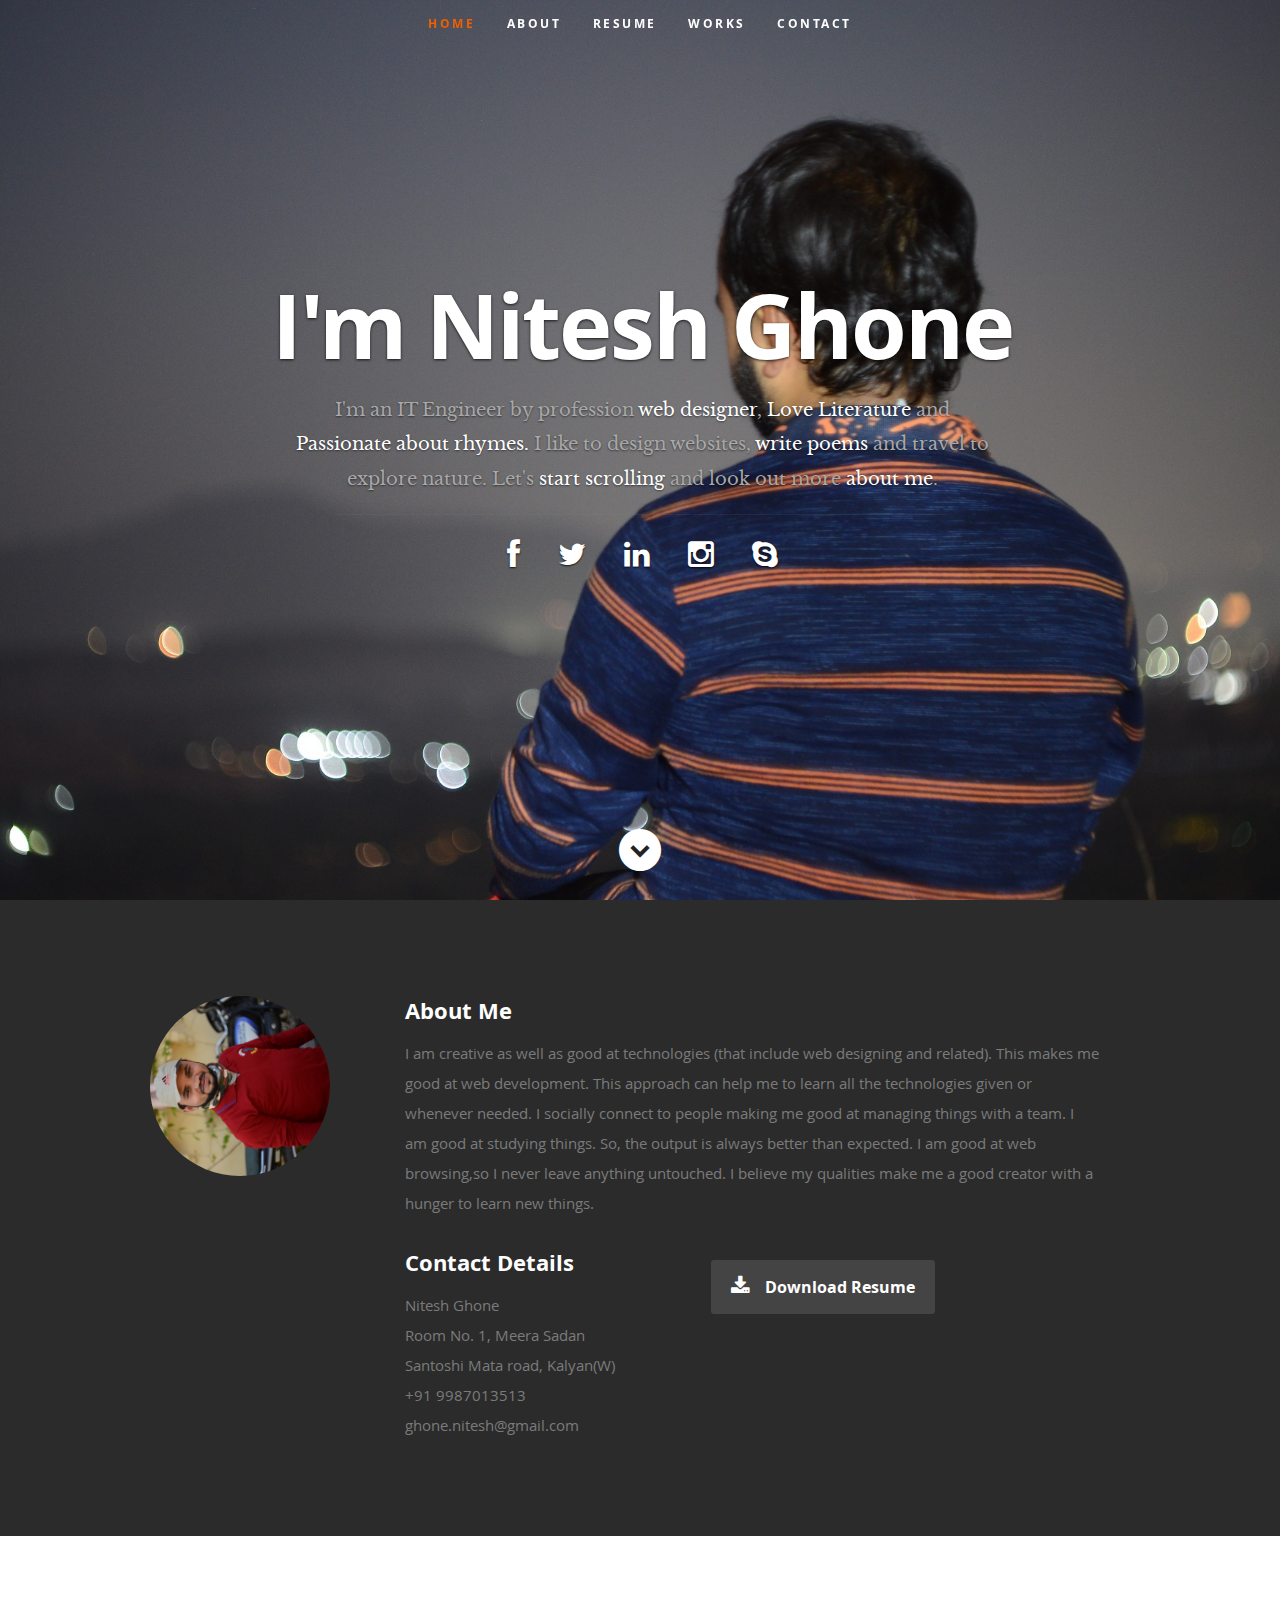
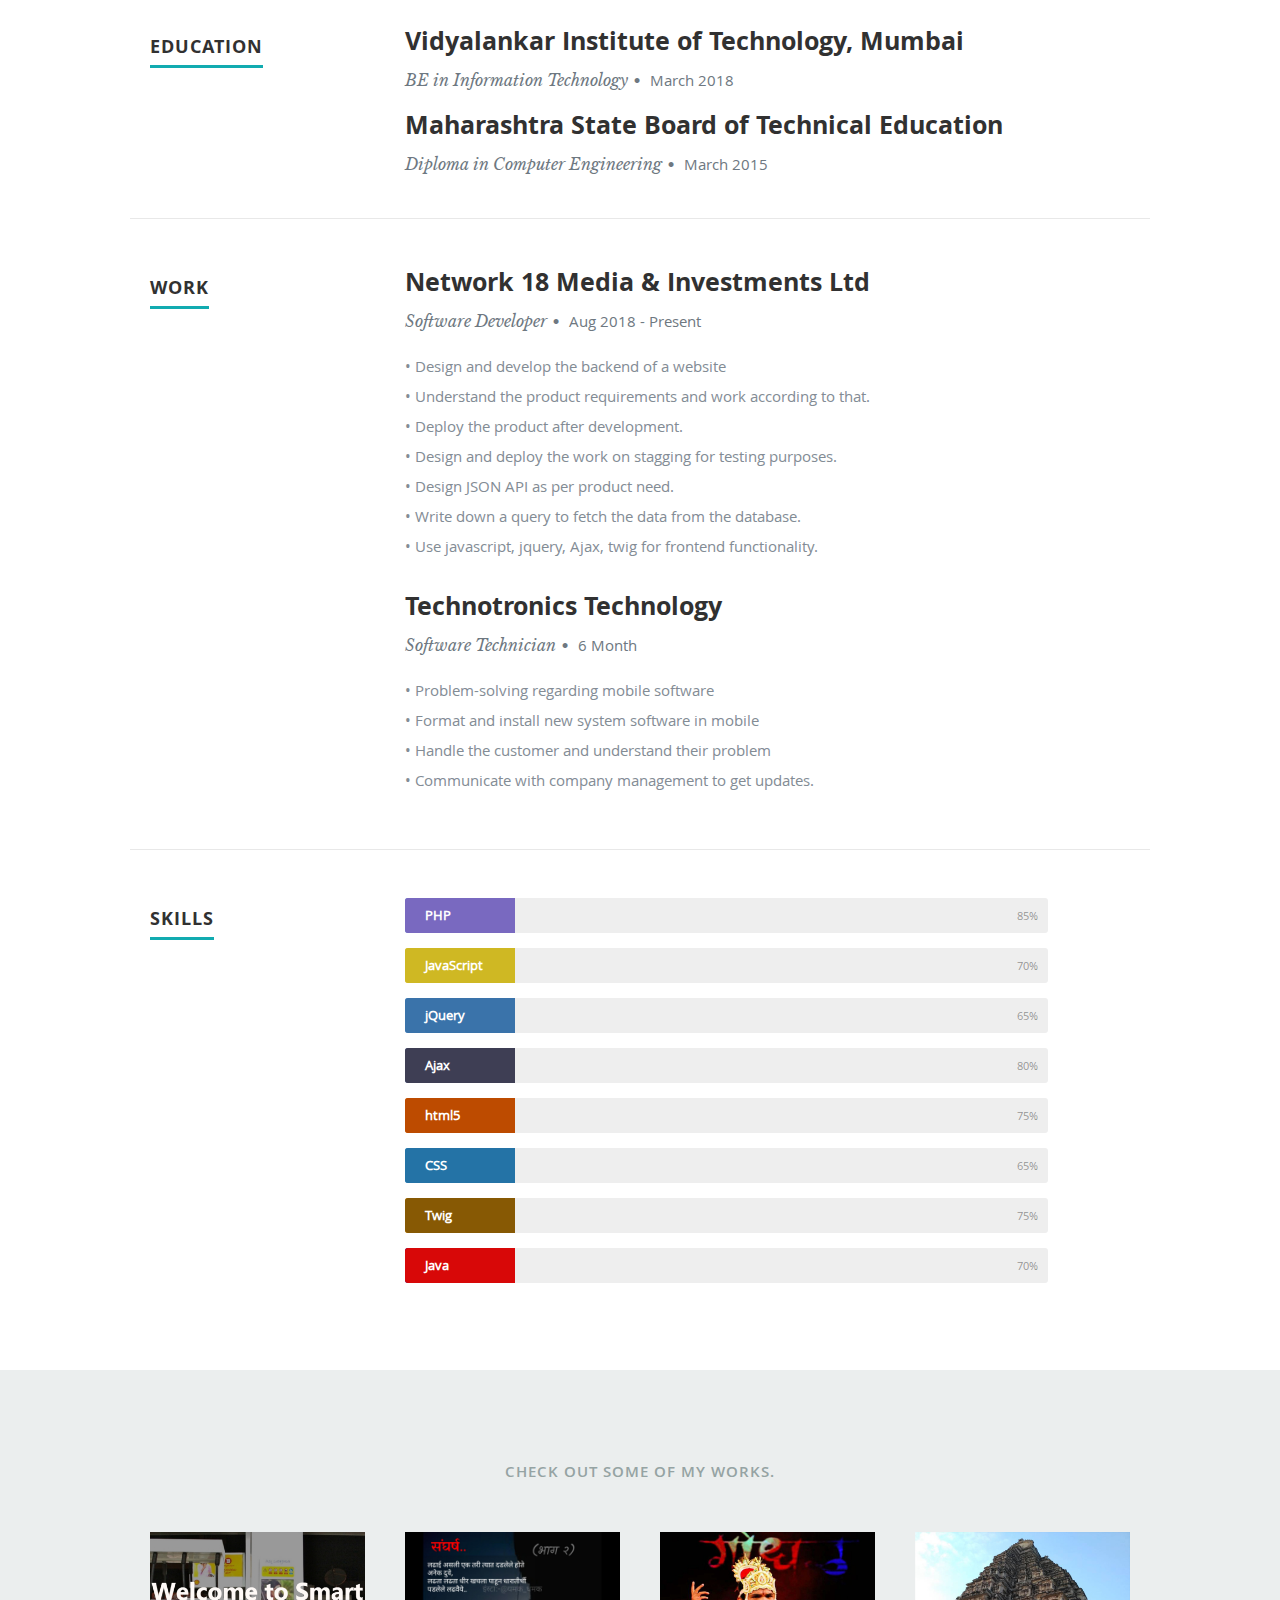
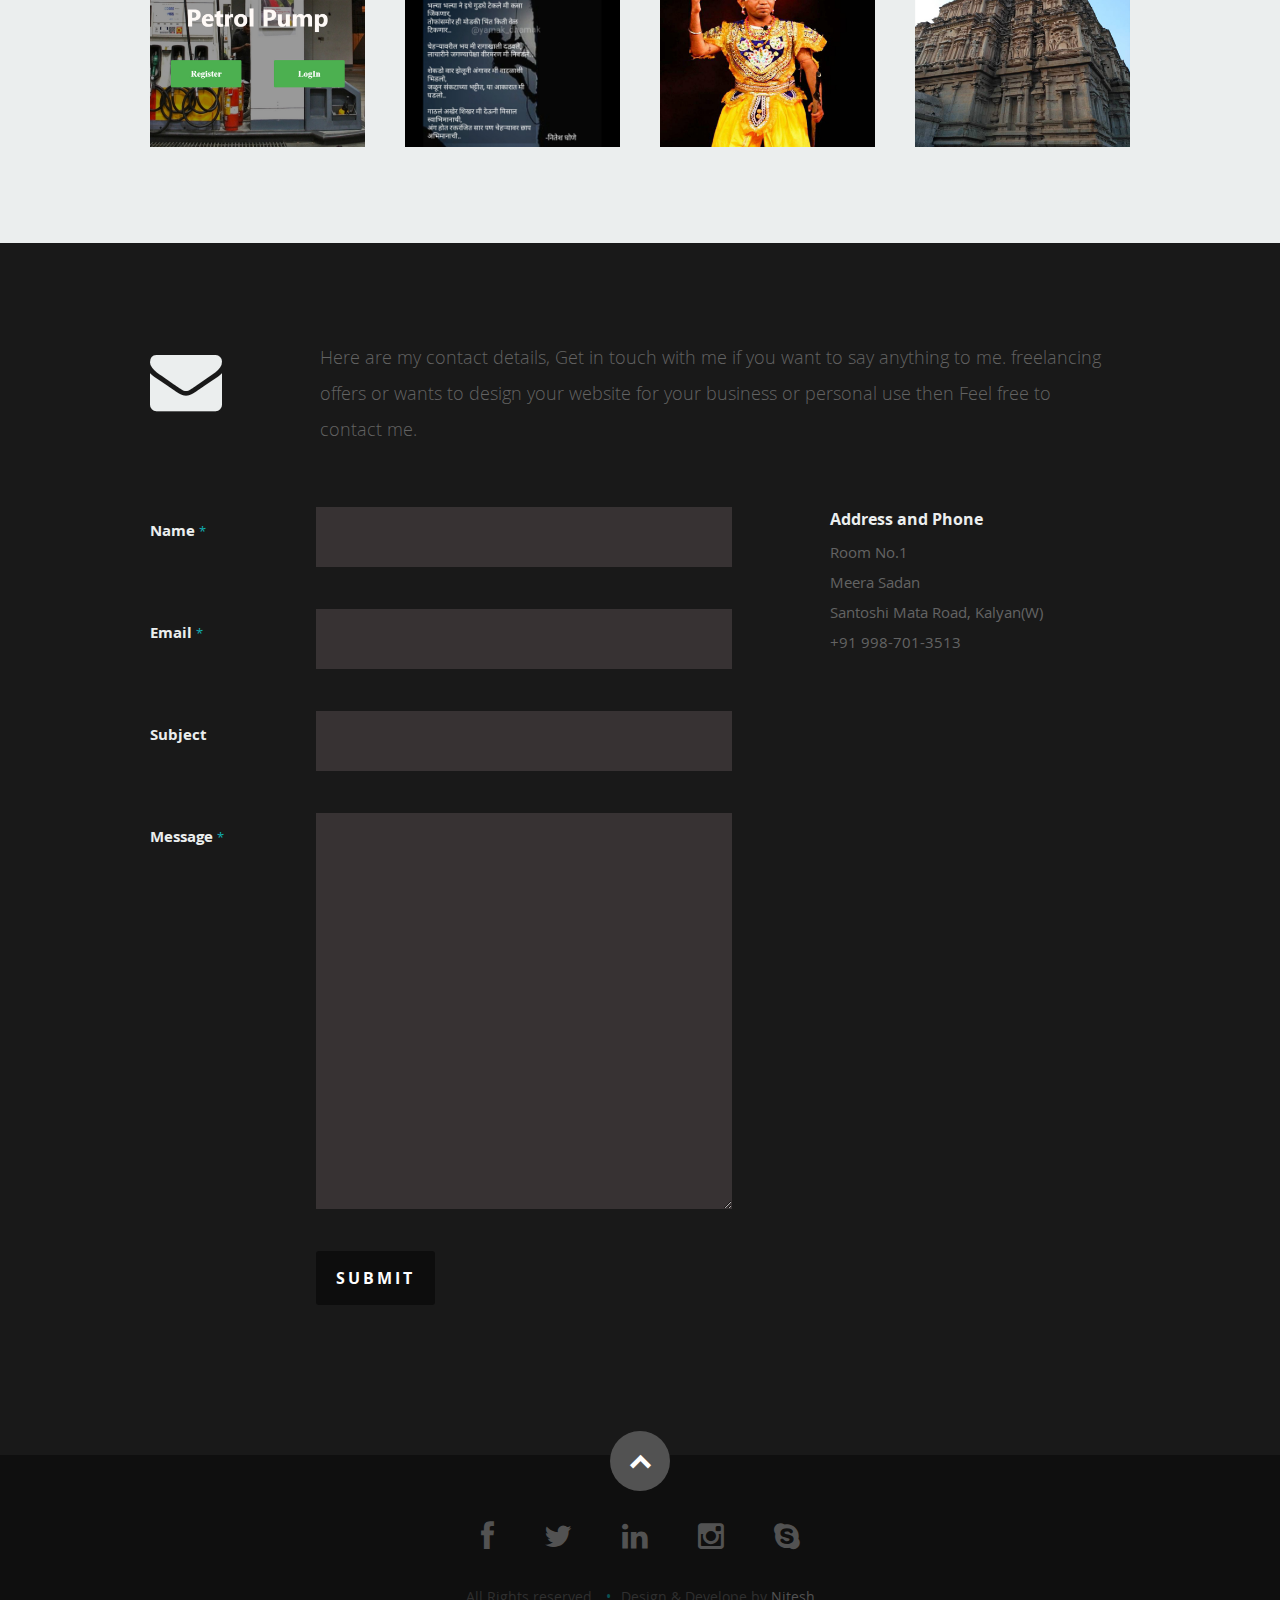
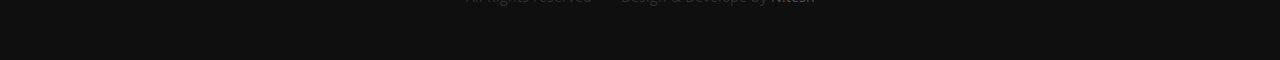
<file: index.html>
<!DOCTYPE html>
<!--[if lt IE 8 ]><html class="no-js ie ie7" lang="en"> <![endif]-->
<!--[if IE 8 ]><html class="no-js ie ie8" lang="en"> <![endif]-->
<!--[if (gte IE 8)|!(IE)]><!--><html class="no-js" lang="en"> <!--<![endif]-->
<head>

   <!--- Basic Page Needs
   ================================================== -->
   <meta charset="utf-8">
	<title>Nitesh Ghone</title>
	<meta name="description" content="">
	<meta name="author" content="">

   <!-- Mobile Specific Metas
   ================================================== -->
	<meta name="viewport" content="width=device-width, initial-scale=1, maximum-scale=1">

	<!-- CSS
    ================================================== -->
   <link rel="stylesheet" href="css/default.css">
	<link rel="stylesheet" href="css/layout.css">
   <link rel="stylesheet" href="css/media-queries.css">
   <link rel="stylesheet" href="css/magnific-popup.css">

   <!-- Script
   ================================================== -->
	<script src="js/modernizr.js"></script>

   <!-- Favicons
	================================================== -->
	<link rel="shortcut icon" href="logo.png" >

</head>

<body>

   <!-- Header
   ================================================== -->
   <header id="home">

      <nav id="nav-wrap">

         <a class="mobile-btn" href="#nav-wrap" title="Show navigation">Show navigation</a>
	      <a class="mobile-btn" href="#" title="Hide navigation">Hide navigation</a>

         <ul id="nav" class="nav">
            <li class="current"><a class="smoothscroll" href="#home">Home</a></li>
            <li><a class="smoothscroll" href="#about">About</a></li>
	         <li><a class="smoothscroll" href="#resume">Resume</a></li>
            <li><a class="smoothscroll" href="#portfolio">Works</a></li>
            <!-- <li><a class="smoothscroll" href="#testimonials">Testimonials</a></li> -->
            <li><a class="smoothscroll" href="#contact">Contact</a></li>
         </ul> <!-- end #nav -->

      </nav> <!-- end #nav-wrap -->

      <div class="row banner">
         <div class="banner-text">
            <h1 class="responsive-headline">I'm Nitesh Ghone</h1>
            <h3>I'm an IT Engineer by profession<span> web designer</span>,<span> Love Literature</span> and <span>Passionate about rhymes.</span> I like to design websites, <a href="https://www.instagram.com/yamak_dhamak/?r=sun1" title="click here to read my poem" target="_blank">write poems</a> and travel to explore nature. Let's <a class="smoothscroll" href="#about">start scrolling</a>
            and look out more <a class="smoothscroll" href="#about">about me</a>.</h3>
            <hr />
            <ul class="social">
               <li><a href=" https://www.facebook.com/nitesh.ghone.3" target="_blank"><i class="fa fa-facebook"></i></a></li>
               <li><a href="https://twitter.com/ghone_nitesh?s=08" target="_blank"><i class="fa fa-twitter"></i></a></li>
               <!-- <li><a href="#"><i class="fa fa-google-plus"></i></a></li> -->
               <li><a href="https://www.linkedin.com/in/nitesh-ghone-27336b166" target="_blank"><i class="fa fa-linkedin"></i></a></li>
               <li><a href="https://instagram.com/_u/nitesh_ghone" target="_blank"><i class="fa fa-instagram"></i></a></li>
               <!-- <li><a href="#"><i class="fa fa-dribbble"></i></a></li> -->
               <li><a href="https://join.skype.com/invite/l0luteRQ409A" target="_blank"><i class="fa fa-skype"></i></a></li>
            </ul>
         </div>
      </div>

      <p class="scrolldown">
         <a class="smoothscroll" href="#about"><i class="icon-down-circle"></i></a>
      </p>

   </header> <!-- Header End -->


   <!-- About Section
   ================================================== -->
   <section id="about">

      <div class="row">

         <div class="three columns">

            <img class="profile-pic"  src="images/profilepic.JPG" alt="" />

         </div>

         <div class="nine columns main-col">

            <h2>About Me</h2>

            <p>I am creative as well as good at technologies (that include web designing and related). This makes me good at web development. This approach can help me to learn all the technologies given or whenever needed. I socially connect to people making me good at managing things with a team. I am good at studying things. So, the output is always better than expected. I am good at web browsing,so I never leave anything untouched. I believe my qualities make me a good creator with a hunger to learn new things.
            </p>

            <div class="row">

               <div class="columns contact-details">

                  <h2>Contact Details</h2>
                  <p class="address">
						   <span>Nitesh Ghone</span><br>
						   <span>Room No. 1, Meera Sadan<br>
						         Santoshi Mata road, Kalyan(W)
                     </span><br>
						   <span>+91 9987013513</span><br>
                     <span>ghone.nitesh@gmail.com</span>
					   </p>

               </div>

               <div class="columns download">
                  <p>
                     <a href="Nitesh_ghone.pdf" class="button" target="_blank"><i class="fa fa-download"></i>Download Resume</a>
                  </p>
               </div>

            </div> <!-- end row -->

         </div> <!-- end .main-col -->

      </div>

   </section> <!-- About Section End-->


   <!-- Resume Section
   ================================================== -->
   <section id="resume">

      <!-- Education
      ----------------------------------------------- -->
      <div class="row education">

         <div class="three columns header-col">
            <h1><span>Education</span></h1>
         </div>

         <div class="nine columns main-col">

            <div class="row item">

               <div class="twelve columns">

                  <h3>Vidyalankar Institute of Technology, Mumbai</h3>
                  <p class="info">BE in Information Technology<span>&bull;</span> <em class="date">March 2018</em></p>
                <!--  <p>
                  Lorem ipsum dolor sit amet, consectetuer adipiscing elit. Aenean commodo ligula eget dolor. Aenean massa.
                  Cum sociis natoque penatibus et magnis dis parturient montes, nascetur ridiculus mus. Donec quam felis,
                  ultricies nec, pellentesque eu, pretium quis, sem. Nulla consequat massa quis enim.
                  Donec pede justo, fringilla vel, aliquet nec, vulputate eget, arcu. Nullam dictum felis eu pede mollis pretium.
                  </p>-->

               </div>

            </div> <!-- item end -->

            <div class="row item">

               <div class="twelve columns">

                  <h3>Maharashtra State Board of Technical Education</h3>
                  <p class="info">Diploma in Computer Engineering<span>&bull;</span> <em class="date">March 2015</em></p>

                  <!--<p>
                  This is Photoshop's version  of Lorem Ipsum. Proin gravida nibh vel velit auctor aliquet.
                  Aenean sollicitudin, lorem quis bibendum auctor, nisi elit consequat ipsum, nec sagittis sem
                  nibh id elit. Duis sed odio sit amet nibh vulputate cursus a sit amet mauris. Morbi accumsan
                  ipsum velit. Nam nec tellus a odio tincidunt auctor a ornare odio. Sed non  mauris vitae erat
                  </p>-->

               </div>

            </div> <!-- item end -->

         </div> <!-- main-col end -->

      </div> <!-- End Education -->


      <!-- Work
      ----------------------------------------------- -->
      <div class="row work">

         <div class="three columns header-col">
            <h1><span>Work</span></h1>
         </div>

         <div class="nine columns main-col">

            <div class="row item">

               <div class="twelve columns">

                  <h3>Network 18 Media & Investments Ltd</h3>
                  <p class="info">Software Developer<span>&bull;</span> <em class="date">Aug 2018 - Present</em></p>

                  <p>
                  &bull; Design and develop the backend of a website<br>
                  &bull; Understand the product requirements and work according to that.<br>
                  &bull; Deploy the product after development.<br>
                  &bull; Design and deploy the work on stagging for testing purposes.<br>
                  &bull; Design JSON API as per product need.<br>
                  &bull; Write down a query to fetch the data from the database.<br>
                  &bull; Use javascript, jquery, Ajax, twig for frontend functionality.<br>
                  </p>

               </div>

            </div> <!-- item end -->

            <div class="row item">

               <div class="twelve columns">

                  <h3>Technotronics Technology</h3>
                  <p class="info">Software Technician<span>&bull;</span> <em class="date">6 Month</em></p>
                  <p>
                  &bull; Problem-solving regarding mobile software<br>
                  &bull; Format and install new system software in mobile<br>
                  &bull; Handle the customer and understand their problem<br>
                  &bull; Communicate with company management to get updates.<br>  
                  </p>

               </div>

            </div> <!-- item end -->

         </div> <!-- main-col end -->

      </div> <!-- End Work -->


      <!-- Skills
      ----------------------------------------------- -->
      <div class="row skill">

         <div class="three columns header-col">
            <h1><span>Skills</span></h1>
         </div>

         <div class="nine columns main-col">

            <!--<p>Sed ut perspiciatis unde omnis iste natus error sit voluptatem accusantium doloremque laudantium, totam rem aperiam,
            eaque ipsa quae ab illo inventore veritatis et quasi architecto beatae vitae dicta sunt explicabo. Nemo enim ipsam
            voluptatem quia voluptas sit aspernatur aut odit aut fugit, sed quia consequuntur magni dolores eos qui ratione
            voluptatem sequi nesciunt.
            </p>-->

				<!-- <div class="bars">

				   <ul class="skills">
					   <li><span class="bar-expand php"></span><em>PHP</em></li>
                  <li><span class="bar-expand JavaScript"></span><em>JavaScript</em></li>
						<li><span class="bar-expand jQuery"></span><em>jQuery</em></li>
						<li><span class="bar-expand Ajax"></span><em>Ajax</em></li>
						<li><span class="bar-expand html5"></span><em>HTML5</em></li>
                  <li><span class="bar-expand css"></span><em>CSS</em></li>
                  <li><span class="bar-expand twig"></span><em>Twig</em></li>
                  <li><span class="bar-expand java"></span><em>Java</em></li>
					</ul>

            </div> -->
            <div class="skillbar clearfix " data-percent="80%">
               <div class="skillbar-title" style="background: #8775d6;"><span>PHP</span></div>
               <div class="skillbar-bar" style="background: #6d93db;"></div>
               <div class="skill-bar-percent">85%</div>
            </div> <!-- End Skill Bar -->
            
            <div class="skillbar clearfix " data-percent="70%">
               <div class="skillbar-title" style="background: #e7cd28;"><span>JavaScript</span></div>
               <div class="skillbar-bar" style="background: #EAD653;"></div>
               <div class="skill-bar-percent">70%</div>
            </div> <!-- End Skill Bar -->
            
            <div class="skillbar clearfix " data-percent="65%">
               <div class="skillbar-title" style="background: #4180be;"><span>jQuery</span></div>
               <div class="skillbar-bar" style="background: #7db7f1;"></div>
               <div class="skill-bar-percent">65%</div>
            </div> <!-- End Skill Bar -->
            
            <div class="skillbar clearfix " data-percent="80%">
               <div class="skillbar-title" style="background: #46465e;"><span>Ajax</span></div>
               <div class="skillbar-bar" style="background: #5a68a5;"></div>
               <div class="skill-bar-percent">80%</div>
            </div> <!-- End Skill Bar -->
            
            <div class="skillbar clearfix " data-percent="75%">
               <div class="skillbar-title" style="background: #d35400;"><span>html5</span></div>
               <div class="skillbar-bar" style="background: #e67e22;"></div>
               <div class="skill-bar-percent">75%</div>
            </div> <!-- End Skill Bar -->
            
            <div class="skillbar clearfix " data-percent="65%">
               <div class="skillbar-title" style="background: #2980b9;"><span>CSS</span></div>
               <div class="skillbar-bar" style="background: #3498db;"></div>
               <div class="skill-bar-percent">65%</div>
            </div> <!-- End Skill Bar -->
            
            <div class="skillbar clearfix " data-percent="75%">
               <div class="skillbar-title" style="background: rgb(151, 100, 5);"><span>Twig</span></div>
               <div class="skillbar-bar" style="background: #fca402;"></div>
               <div class="skill-bar-percent">75%</div>
            </div> <!-- End Skill Bar -->

            <div class="skillbar clearfix " data-percent="70%">
               <div class="skillbar-title" style="background: rgb(241, 9, 9);"><span>Java</span></div>
               <div class="skillbar-bar" style="background: rgb(14, 14, 168);"></div>
               <div class="skill-bar-percent">70%</div>
            </div> <!-- End Skill Bar -->
            <!-- end skill-bars -->

			</div> <!-- main-col end -->

      </div> 
      <!-- End skills -->

   </section> <!-- Resume Section End-->


   <!-- Portfolio Section
   ================================================== -->
   <section id="portfolio">
      <!-- <img src="logo.png" alt="my logo"> -->
      <div class="row">
         <div class="twelve columns collapsed">

            <h1>Check Out Some of My Works.</h1>

            <!-- portfolio-wrapper -->
            <div id="portfolio-wrapper" class="bgrid-quarters s-bgrid-thirds cf">

          	   <div class="columns portfolio-item">
                  <div class="item-wrap">

                     <a href="#modal-01" title="">
                        <img alt="" src="images/portfolio/webwork.jpg">
                        <div class="overlay">
                           <div class="portfolio-item-meta">
          					      <h5>IoT based petrol system</h5>
                              <p>Web Development</p>
          					   </div>
                        </div>
                        <div class="link-icon"><i class="icon-plus"></i></div>
                     </a>

                  </div>
          		</div> <!-- item end -->

               <div class="columns portfolio-item">
                  <div class="item-wrap">

                     <a href="#modal-02" title="">
                        <img alt="" src="images/portfolio/poem.jpg">
                        <div class="overlay">
                           <div class="portfolio-item-meta">
          					      <h5>Struggle</h5>
                              <p>Poem</p>
          					   </div>
                        </div>
                        <div class="link-icon"><i class="icon-plus"></i></div>
                     </a>

                  </div>
          		</div> <!-- item end -->

               <div class="columns portfolio-item">
                  <div class="item-wrap">

                     <a href="#modal-03" title="">
                        <img alt="" src="images/portfolio/drama.jpg">
                        <div class="overlay">
                           <div class="portfolio-item-meta">
          					      <h5>Theater</h5>
                              <p>Acting</p>
          					   </div>
                        </div>
                        <div class="link-icon"><i class="icon-plus"></i></div>
                     </a>

                  </div>
          		</div> <!-- item end -->

               <div class="columns portfolio-item">
                  <div class="item-wrap">

                     <a href="#modal-04" title="">
                        <img alt="" src="images/portfolio/photography.jpg">
                        <div class="overlay">
                           <div class="portfolio-item-meta">
          					      <h5>Virupaksha Temple</h5>
                              <p>Photography</p>
          					   </div>
                        </div>
                        <div class="link-icon"><i class="icon-plus"></i></div>
                     </a>

                  </div>
          		</div> <!-- item end -->

            </div> <!-- portfolio-wrapper end -->

         </div> <!-- twelve columns end -->


         <!-- Modal Popup
	      --------------------------------------------------------------- -->

         <div id="modal-01" class="popup-modal mfp-hide">

		      <img class="scale-with-grid" src="images/portfolio/modals/m-webwork.jpg" alt="" />

		      <div class="description-box">
			      <h4>IoT based petrol system</h4>
               <!-- <p>This IoT based automated petrol system which helps to digitalise current cash petrol transation also saves human effort.</p> -->
               <p>Automated petrol designed to replace current fuel dispensers with digitalized (cashless and unmanned) fuel dispenser using IoT and web technology.</p>
               <!-- <span class="categories"><i class="fa fa-tag"></i>Branding, Webdesign</span> -->
		      </div>

            <div class="link-box">
               <a href="http://www.petrolsystem.epizy.com" target="_blank">Details</a>
		         <a class="popup-modal-dismiss">Close</a>
            </div>

	      </div><!-- modal-01 End -->

         <div id="modal-02" class="popup-modal mfp-hide">

		      <img class="scale-with-grid" src="images/portfolio/modals/m-poem.jpg" alt="" />

		      <div class="description-box">
			      <h4>Struggle</h4>
			      <p>Here I am trying to describe how should we have to tackle our problems in life. what kind of problems you can face and it will try broke you from inside but you have to stay strong and one day you will get success as you want.</p>
               <span class="categories"><i class="fa fa-tag"></i>Content writting</span>
		      </div>

            <div class="link-box">
               <a href="https://www.instagram.com/yamak_dhamak/?r=sun1" target="_blank">Details</a>
		         <a class="popup-modal-dismiss">Close</a>
            </div>

	      </div><!-- modal-02 End -->

         <div id="modal-03" class="popup-modal mfp-hide">

		      <img class="scale-with-grid" src="images/portfolio/modals/m-drama.jpg" alt="" />

		      <div class="description-box">
			      <h4>Acting</h4>
			      <p>Performing Theater act in 'Gondhal' Culture event of Vidyalankar. Act name is Vag which is the traditional folk art of Maharashtra, in this art we showing the corrupted and irresponsible side of our leaders.</p>
               <span class="categories"><i class="fa fa-tag"></i>Acting</span>
		      </div>

            <div class="link-box">
               <!-- <a href="http://www.behance.net" target="_blank">Details</a> -->
		         <a class="popup-modal-dismiss">Close</a>
            </div>

	      </div><!-- modal-03 End -->

         <div id="modal-04" class="popup-modal mfp-hide">

		      <img class="scale-with-grid" src="images/portfolio/modals/m-photography.jpg" alt="" />

		      <div class="description-box">
			      <h4>Virupaksha Temple</h4>
			      <p>Virupaksha Temple is located in Hampi in the Ballari district of Karnataka, India. It is part of the Group of Monuments at Hampi, designated as a UNESCO World Heritage Site. The temple is dedicated to Virupaksha, a form of Shiva. The temple was built by Lakkan Dandesha, a nayaka (chieftain) under the ruler Deva Raya II of the Vijayanagara Empire.</p>
               <span class="categories"><i class="fa fa-tag"></i>Photography</span>
		      </div>

            <div class="link-box">
               <a href="https://instagram.com/_u/nitesh_ghone" target="_blank">Details</a>
		         <a class="popup-modal-dismiss">Close</a>
            </div>

	      </div><!-- modal-04 End -->



      </div> <!-- row End -->

   </section> <!-- Portfolio Section End-->


   <!-- Call-To-Action Section
   ================================================== -->
 <!--Call-To-Action Section End -->


   <!-- Testimonials Section
   ================================================== -->



   <!-- Contact Section
   ================================================== -->
   <section id="contact">

         <div class="row section-head">

            <div class="two columns header-col">

               <h1><span>Get In Touch.</span></h1>

            </div>

            <div class="ten columns">

                  <p class="lead">Here are my contact details, Get in touch with me if you want to say anything to me. freelancing offers or wants to design your website for your business or personal use then Feel free to contact me.
                  </p>

            </div>

         </div>

         <div class="row">

            <div class="eight columns">

               <!-- form -->
               <form action="" method="post" id="contactForm" name="contactForm">
					<fieldset>

                  <div>
						   <label for="contactName">Name <span class="required">*</span></label>
						   <input type="text" value="" size="35" id="contactName" name="contactName">
                  </div>

                  <div>
						   <label for="contactEmail">Email <span class="required">*</span></label>
						   <input type="text" value="" size="35" id="contactEmail" name="contactEmail">
                  </div>

                  <div>
						   <label for="contactSubject">Subject</label>
						   <input type="text" value="" size="35" id="contactSubject" name="contactSubject">
                  </div>

                  <div>
                     <label for="contactMessage">Message <span class="required">*</span></label>
                     <textarea cols="50" rows="15" id="contactMessage" name="contactMessage"></textarea>
                  </div>

                  <div>
                     <button class="submit">Submit</button>
                     <span id="image-loader">
                        <img alt="" src="images/loader.gif">
                     </span>
                  </div>

					</fieldset>
				   </form> <!-- Form End -->

               <!-- contact-warning -->
               <div id="message-warning"> Error boy</div>
               <!-- contact-success -->
				   <div id="message-success">
                  <i class="fa fa-check"></i>Your message was sent, thank you!<br>
				   </div>

            </div>


            <aside class="four columns footer-widgets">

               <div class="widget widget_contact">

					   <h4>Address and Phone</h4>
					   <p class="address">
						   Room No.1<br>
						   Meera Sadan <br>
						   Santoshi Mata Road, Kalyan(W)<br>
						   <span>+91 998-701-3513</span>
					   </p>

				   </div>

                <div class="widget widget_tweets">

                <!-- letest tweet-->
		         </div> 

            </aside>

      </div>

   </section> <!-- Contact Section End-->


   <!-- footer
   ================================================== -->
   <footer>

      <div class="row">

         <div class="twelve columns">

            <ul class="social-links">
               <li><a href=" https://www.facebook.com/nitesh.ghone.3" target="_blank"><i class="fa fa-facebook"></i></a></li>
               <li><a href="https://twitter.com/ghone_nitesh?s=08" target="_blank"><i class="fa fa-twitter"></i></a></li>
               <!-- <li><a href="#"><i class="fa fa-google-plus"></i></a></li> -->
               <li><a href="https://www.linkedin.com/in/nitesh-ghone-27336b166" target="_blank"><i class="fa fa-linkedin"></i></a></li>
               <li><a href="https://instagram.com/_u/nitesh_ghone" target="_blank"><i class="fa fa-instagram"></i></a></li>
               <!-- <li><a href="#"><i class="fa fa-dribbble"></i></a></li> -->
               <li><a href="https://join.skype.com/invite/l0luteRQ409A" target="_blank"><i class="fa fa-skype"></i></a></li>
            </ul>

            <ul class="copyright">
               <li>All Rights reserved</li>
               <li>Design & Develope by <a>Nitesh</a></li>   
            </ul>

         </div>

         <div id="go-top"><a class="smoothscroll" title="Back to Top" href="#home"><i class="icon-up-open"></i></a></div>

      </div>

   </footer> <!-- Footer End-->

   <!-- Java Script
   ================================================== -->
   <script src="http://ajax.googleapis.com/ajax/libs/jquery/1.10.2/jquery.min.js"></script>
   <script>window.jQuery || document.write('<script src="js/jquery-1.10.2.min.js"><\/script>')</script>
   <script type="text/javascript" src="js/jquery-migrate-1.2.1.min.js"></script>

   <script src="js/jquery.flexslider.js"></script>
   <script src="js/waypoints.js"></script>
   <script src="js/jquery.fittext.js"></script>
   <script src="js/magnific-popup.js"></script>
   <script src="js/init.js"></script>

</body>


</html>
</file>
<file: css/default.css>
/*
=====================================================================
*   Ceevee v1.0 Default Stylesheet
*   url: styleshout.com
*   03-17-2014
=====================================================================

TOC:
a. Webfonts and Icon fonts
b. Reset
c. Default Styles
   1. Basic
   2. Typography
   3. Links
   4. Images
   5. Buttons
   6. Forms
d. Grid
e. Others
   1. Clearing
   2. Misc

=====================================================================  */

/* ------------------------------------------------------------------ */
/* a. Webfonts and Icon fonts
 ------------------------------------------------------------------ */

@import url("fonts.css");
@import url("fontello/css/fontello.css");
@import url("font-awesome/css/font-awesome.min.css");

/* ------------------------------------------------------------------
/* b. Reset
      Adapted from:
      Normalize.css - https://github.com/necolas/normalize.css/
      HTML5 Doctor Reset - html5doctor.com/html-5-reset-stylesheet/
/* ------------------------------------------------------------------ */

html, body, div, span, object, iframe,
h1, h2, h3, h4, h5, h6, p, blockquote, pre,
abbr, address, cite, code,
del, dfn, em, img, ins, kbd, q, samp,
small, strong, sub, sup, var,
b, i,
dl, dt, dd, ol, ul, li,
fieldset, form, label, legend,
table, caption, tbody, tfoot, thead, tr, th, td,
article, aside, canvas, details, figcaption, figure,
footer, header, hgroup, menu, nav, section, summary,
time, mark, audio, video {
   margin: 0;
   padding: 0;
   border: 0;
   outline: 0;
   font-size: 100%;
   vertical-align: baseline;
   background: transparent;
}

article,aside,details,figcaption,figure,
footer,header,hgroup,menu,nav,section {
   display: block;
}

audio,
canvas,
video {
   display: inline-block;
}

audio:not([controls]) {
   display: none;
   height: 0;
}

[hidden] { display: none; }

code, kbd, pre, samp {
   font-family: monospace, serif;
   font-size: 1em;
}

pre {
   white-space: pre;
   white-space: pre-wrap;
   word-wrap: break-word;
}

blockquote, q { quotes: &#8220 &#8220; }

blockquote:before, blockquote:after,
q:before, q:after {
   content: '';
   content: none;
}

ins {
   background-color: #ff9;
   color: #000;
   text-decoration: none;
}

mark {
   background-color: #A7F4F6;
   color: #555;
}

del { text-decoration: line-through; }

abbr[title], dfn[title] {
   border-bottom: 1px dotted;
   cursor: help;
}

table {
   border-collapse: collapse;
   border-spacing: 0;
}


/* ------------------------------------------------------------------ */
/* c. Default and Basic Styles
      Adapted from:
      Skeleton CSS Framework - http://www.getskeleton.com/
      Typeplate Typographic Starter Kit - http://typeplate.com/
/* ------------------------------------------------------------------ */

/*  1. Basic  ------------------------------------------------------- */

*,
*:before,
*:after {
   -moz-box-sizing: border-box;
   -webkit-box-sizing: border-box;
   box-sizing: border-box;
}

html {
   font-size: 62.5%;
   -webkit-font-smoothing: antialiased;
}

body {
   background: #fff;
   font-family: 'opensans-regular', sans-serif;
   font-weight: normal;
   font-size: 15px;
   line-height: 30px;
	color: #838C95;

   -webkit-font-smoothing: antialiased; /* Fix for webkit rendering */
	-webkit-text-size-adjust: 100%;
}

/*  2. Typography
       Vertical rhythm with leading derived from 6
--------------------------------------------------------------------- */

h1, h2, h3, h4, h5, h6 {
   color: #313131;
	font-family: 'opensans-bold', sans-serif;
   font-weight: normal;
}
h1 a, h2 a, h3 a, h4 a, h5 a, h6 a { font-weight: inherit; }
h1 { font-size: 38px; line-height: 42px; margin-bottom: 12px; letter-spacing: -1px; }
h2 { font-size: 28px; line-height: 36px; margin-bottom: 6px; }
h3 { font-size: 22px; line-height: 30px; margin-bottom: 12px; }
h4 { font-size: 20px; line-height: 30px; margin-bottom: 6px; }
h5 { font-size: 18px; line-height: 30px; }
h6 { font-size: 14px; line-height: 30px; }
.subheader { }

p { margin: 0 0 30px 0; }
p img { margin: 0; }
p.lead {
   font: 19px/36px 'opensans-light', sans-serif;
   margin-bottom: 18px;
}

/* for 'em' and 'strong' tags, font-size and line-height should be same with
the body tag due to rendering problems in some browsers */
em { font: 15px/30px 'opensans-italic', sans-serif; }
strong, b { font: 15px/30px 'opensans-bold', sans-serif; }
small { font-size: 11px; line-height: inherit; }

/*	Blockquotes */
blockquote {
   margin: 30px 0px;
   padding-left: 40px;
   position: relative;
}
blockquote:before {
   content: "\201C";
   opacity: 0.45;
   font-size: 80px;
   line-height: 0px;
   margin: 0;
   font-family: arial, sans-serif;

   position: absolute;
   top:  30px;
	left: 0;
}
blockquote p {
   font-family: 'librebaskerville-italic', serif;
   padding: 0;
   font-size: 18px;
   line-height: 36px;
}
blockquote cite {
   display: block;
   font-size: 12px;
   font-style: normal;
   line-height: 18px;
}
blockquote cite:before { content: "\2014 \0020"; }
blockquote cite a,
blockquote cite a:visited { color: #8B9798; border: none }

/* ---------------------------------------------------------------------
/*  Pull Quotes Markup
/*
    <aside class="pull-quote">
		<blockquote>
			<p></p>
		</blockquote>
	 </aside>
/*
/* --------------------------------------------------------------------- */
.pull-quote {
   position: relative;
	padding: 18px 30px 18px 0px;
}
.pull-quote:before,
.pull-quote:after {
	height: 1em;
	opacity: 0.45;
	position: absolute;
	font-size: 80px;
   font-family: Arial, Sans-Serif;
}
.pull-quote:before {
	content: "\201C";
	top:  33px;
	left: 0;
}
.pull-quote:after {
	content: '\201D';
	bottom: -33px;
	right: 0;
}
.pull-quote blockquote {
   margin: 0;
}
.pull-quote blockquote:before {
   content: none;
}

/* Abbreviations */
abbr {
   font-family: 'opensans-bold', sans-serif;
	font-variant: small-caps;
	text-transform: lowercase;
   letter-spacing: .5px;
	color: gray;
}
abbr:hover { cursor: help; }

/* drop cap */
.drop-cap:first-letter {
	float: left;
	margin: 0;
	padding: 14px 6px 0 0;
	font-size: 84px;
	font-family: /* Copperplate */ 'opensans-bold', sans-serif;
   line-height: 60px;
	text-indent: 0;
	background: transparent;
	color: inherit;
}

hr { border: solid #E3E3E3; border-width: 1px 0 0; clear: both; margin: 11px 0 30px; height: 0; }


/*  3. Links  ------------------------------------------------------- */

a, a:visited {
   text-decoration: none;
   outline: 0;
   color: #11ABB0;

   -webkit-transition: color .3s ease-in-out;
   -moz-transition: color .3s ease-in-out;
   -o-transition: color .3s ease-in-out;
   transition: color .3s ease-in-out;
}
a:hover, a:focus { color: #313131; }
p a, p a:visited { line-height: inherit; }


/*  4. List  --------------------------------------------------------- */

ul, ol { margin-bottom: 24px; margin-top: 12px; }
ul { list-style: none outside; }
ol { list-style: decimal; }
ol, ul.square, ul.circle, ul.disc { margin-left: 30px; }
ul.square { list-style: square outside; }
ul.circle { list-style: circle outside; }
ul.disc { list-style: disc outside; }
ul ul, ul ol,
ol ol, ol ul { margin: 6px 0 6px 30px; }
ul ul li, ul ol li,
ol ol li, ol ul li { margin-bottom: 6px; }
li { line-height: 18px; margin-bottom: 12px; }
ul.large li { }
li p { }

/* ---------------------------------------------------------------------
/*  Stats Tab Markup

    <ul class="stats-tabs">
		<li><a href="#">[value]<b>[name]</b></a></li>
	 </ul>

    Extend this object into your markup.
/*
/* --------------------------------------------------------------------- */
.stats-tabs {
   padding: 0;
   margin: 24px 0;
}
.stats-tabs li {
	display: inline-block;
	margin: 0 10px 18px 0;
	padding: 0 10px 0 0;
	border-right: 1px solid #ccc;
}
.stats-tabs li:last-child {
	margin: 0;
	padding: 0;
	border: none;
}
.stats-tabs li a {
	display: inline-block;
	font-size: 22px;
	font-family: 'opensans-bold', sans-serif;
   border: none;
   color: #313131;
}
.stats-tabs li a:hover {
   color:#11ABB0;
}
.stats-tabs li a b {
	display: block;
	margin: 6px 0 0 0;
	font-size: 13px;
	font-family: 'opensans-regular', sans-serif;
   color: #8B9798;
}

/* definition list */
dl { margin: 12px 0; }
dt { margin: 0; color:#11ABB0; }
dd { margin: 0 0 0 20px; }

/* Lining Definition Style Markup */
.lining dt,
.lining dd {
	display: inline;
	margin: 0;
}
.lining dt + dt:before,
.lining dd + dt:before {
	content: "\A";
	white-space: pre;
}
.lining dd + dd:before {
	content: ", ";
}
.lining dd:before {
	content: ": ";
	margin-left: -0.2em;
}

/* Dictionary Definition Style Markup */
.dictionary-style dt {
	display: inline;
	counter-reset: definitions;
}
.dictionary-style dt + dt:before {
	content: ", ";
	margin-left: -0.2em;
}
.dictionary-style dd {
	display: block;
	counter-increment: definitions;
}
.dictionary-style dd:before {
	content: counter(definitions, decimal) ". ";
}

/* Pagination */
.pagination {
   margin: 36px auto;
   text-align: center;
}
.pagination ul li {
   display: inline-block;
   margin: 0;
   padding: 0;
}
.pagination .page-numbers {
   font: 15px/18px 'opensans-bold', sans-serif;
   display: inline-block;
   padding: 6px 10px;
   margin-right: 3px;
   margin-bottom: 6px;
	color: #6E757C;
	background-color: #E6E8EB;

	-webkit-transition: all 200ms ease-in-out;
	-moz-transition: all 200ms ease-in-out;
	-o-transition: all 200ms ease-in-out;
	-ms-transition: all 200ms ease-in-out;
	transition: all 200ms ease-in-out;

   -moz-border-radius: 3px;
   -webkit-border-radius: 3px;
   -khtml-border-radius: 3px;
	border-radius: 3px;
}
.pagination .page-numbers:hover {
   background: #838A91;
   color: #fff;
}
.pagination .current,
.pagination .current:hover {
   background-color: #11ABB0;
   color: #fff;
}
.pagination .inactive,
.pagination .inactive:hover {
   background-color: #E6E8EB;
	color: #A9ADB2;
}
.pagination .prev, .pagination .next {}

/*  5. Images  --------------------------------------------------------- */

img {
   max-width: 100%;
   height: auto;
}
img.pull-right { margin: 12px 0px 0px 18px; }
img.pull-left { margin: 12px 18px 0px 0px; }

/*  6. Buttons  --------------------------------------------------------- */

.button,
.button:visited,
button,
input[type="submit"],
input[type="reset"],
input[type="button"] {
   font: 16px/30px 'opensans-bold', sans-serif;
   background: #11ABB0;
   display: inline-block;
	text-decoration: none;
   letter-spacing: 0;
   color: #fff;
	padding: 12px 20px;
	margin-bottom: 18px;
   border: none;
   cursor: pointer;
   height: auto;

   -webkit-transition: all .2s ease-in-out;
	-moz-transition: all .2s ease-in-out;
	-o-transition: all .2s ease-in-out;
	-ms-transition: all .2s ease-in-out;
	transition: all .2s ease-in-out;

   -moz-border-radius: 3px;
   -webkit-border-radius: 3px;
   -khtml-border-radius: 3px;
   border-radius: 3px;
}

.button:hover,
button:hover,
input[type="submit"]:hover,
input[type="reset"]:hover,
input[type="button"]:hover {
   background: #3d4145;
   color: #fff;
}

.button:active,
button:active,
input[type="submit"]:active,
input[type="reset"]:active,
input[type="button"]:active {
   background: #3d4145;
   color: #fff;
}

.button.full-width,
button.full-width,
input[type="submit"].full-width,
input[type="reset"].full-width,
input[type="button"].full-width {
	width: 100%;
	padding-left: 0 !important;
	padding-right: 0 !important;
	text-align: center;
}

/* Fix for odd Mozilla border & padding issues */
button::-moz-focus-inner,
input::-moz-focus-inner {
    border: 0;
    padding: 0;
}


/*  7. Forms  --------------------------------------------------------- */

form { margin-bottom: 24px; }
fieldset { margin-bottom: 24px; }

input[type="text"],
input[type="password"],
input[type="email"],
textarea,
select {
   display: block;
   padding: 18px 15px;
   margin: 0 0 24px 0;
   border: 0;
   outline: none;
   vertical-align: middle;
   min-width: 225px;
	max-width: 100%;
   font-size: 15px;
   line-height: 24px;
	color: #647373;
	background: #D3D9D9;

}

/* select { padding: 0;
   width: 220px;
   } */

input[type="text"]:focus,
input[type="password"]:focus,
input[type="email"]:focus,
textarea:focus {
   color: #B3B7BC;
	background-color: #3d4145;
}

textarea { min-height: 220px; }

label,
legend {
   font: 16px/24px 'opensans-bold', sans-serif;
	margin: 12px 0;
   color: #3d4145;
   display: block;
}
label span,
legend span {
	color: #8B9798;
   font: 14px/24px 'opensans-regular', sans-serif;
}

input[type="checkbox"],
input[type="radio"] {
    font-size: 15px;
    color: #737373;
}

input[type="checkbox"] { display: inline; }

/* ------------------------------------------------------------------ */
/* d. Grid
---------------------------------------------------------------------
   gutter = 40px.
/* ------------------------------------------------------------------ */

/* default
--------------------------------------------------------------- */
.row {
   width: 96%;
   max-width: 1020px;
   margin: 0 auto;
}
/* fixed width for IE8 */
.ie .row { width: 1000px ; }

.narrow .row { max-width: 980px; }

.row .row { width: auto; max-width: none; margin: 0 -20px; }

/* row clearing */
.row:before,
.row:after {
    content: " ";
    display: table;
}
.row:after {
    clear: both;
}

.column, .columns {
   position: relative;
   padding: 0 20px;
   min-height: 1px;
   float: left;
}
.column.centered, .columns.centered  {
    float: none;
    margin: 0 auto;
}

/* removed gutters */
.row.collapsed > .column,
.row.collapsed > .columns,
.column.collapsed, .columns.collapsed  { padding: 0; }

[class*="column"] + [class*="column"]:last-child { float: right; }
[class*="column"] + [class*="column"].end { float: right; }

/* column widths */
.row .one         { width: 8.33333%; }
.row .two         { width: 16.66667%; }
.row .three       { width: 25%; }
.row .four        { width: 33.33333%; }
.row .five        { width: 41.66667%; }
.row .six         { width: 50%; }
.row .seven       { width: 58.33333%; }
.row .eight       { width: 66.66667%; }
.row .nine        { width: 75%; }
.row .ten         { width: 83.33333%; }
.row .eleven      { width: 91.66667%; }
.row .twelve      { width: 100%; }

/* Offsets */
.row .offset-1    { margin-left: 8.33333%; }
.row .offset-2    { margin-left: 16.66667%; }
.row .offset-3    { margin-left: 25%; }
.row .offset-4    { margin-left: 33.33333%; }
.row .offset-5    { margin-left: 41.66667%; }
.row .offset-6    { margin-left: 50%; }
.row .offset-7    { margin-left: 58.33333%; }
.row .offset-8    { margin-left: 66.66667%; }
.row .offset-9    { margin-left: 75%; }
.row .offset-10   { margin-left: 83.33333%; }
.row .offset-11   { margin-left: 91.66667%; }

/* Push/Pull */
.row .push-1      { left: 8.33333%; }
.row .pull-1      { right: 8.33333%; }
.row .push-2      { left: 16.66667%; 	}
.row .pull-2      { right: 16.66667%; }
.row .push-3      { left: 25%; }
.row .pull-3      { right: 25%;	}
.row .push-4      { left: 33.33333%; }
.row .pull-4      { right: 33.33333%; }
.row .push-5      { left: 41.66667%; }
.row .pull-5      { right: 41.66667%; }
.row .push-6      { left: 50%; }
.row .pull-6      { right: 50%; }
.row .push-7      { left: 58.33333%; }
.row .pull-7      { right: 58.33333%; }
.row .push-8      { left: 66.66667%; 	}
.row .pull-8      { right: 66.66667%; }
.row .push-9      { left: 75%; }
.row .pull-9      { right: 75%; }
.row .push-10     { left: 83.33333%; }
.row .pull-10     { right: 83.33333%; }
.row .push-11     { left: 91.66667%; }
.row .pull-11     { right: 91.66667%; }

/* block grids
--------------------------------------------------------------------- */
.bgrid-sixths [class*="column"]   { width: 16.66667%; }
.bgrid-quarters [class*="column"] { width: 25%; }
.bgrid-thirds [class*="column"]   { width: 33.33333%; }
.bgrid-halves [class*="column"]   { width: 50%; }

[class*="bgrid"] [class*="column"] + [class*="column"]:last-child { float: left; }

/* Left clearing for block grid columns - columns that changes width in
different screen sizes. Allows columns with different heights to align
properly.
--------------------------------------------------------------------- */
.first { clear: left; }   /* first column in default screen */
.s-first { clear: none; } /* first column in smaller screens */

/* smaller screens
--------------------------------------------------------------- */
@media only screen and (max-width: 900px) {

   /* block grids on small screens */
   .s-bgrid-sixths [class*="column"]   { width: 16.66667%; }
   .s-bgrid-quarters [class*="column"] { width: 25%; }
   .s-bgrid-thirds [class*="column"]   { width: 33.33333%; }
   .s-bgrid-halves [class*="column"]   { width: 50%; }

   /* block grids left clearing */
   .first { clear: none; }
   .s-first { clear: left; }

}

/* mobile wide/smaller tablets
--------------------------------------------------------------- */
@media only screen and (max-width: 767px) {

   .row {
	   width: 460px;
	   margin: 0 auto;
      padding: 0;
	}
   .column, .columns {
	   width: auto !important;
	   float: none;
	   margin-left: 0;
	   margin-right: 0;
      padding: 0 30px;
   }
   .row .row { width: auto; max-width: none; margin: 0 -30px; }

   [class*="column"] + [class*="column"]:last-child { float: none; }
   [class*="bgrid"] [class*="column"] + [class*="column"]:last-child { float: none; }

   /* Offsets */
   .row .offset-1    { margin-left: 0%; }
   .row .offset-2    { margin-left: 0%; }
   .row .offset-3    { margin-left: 0%; }
   .row .offset-4    { margin-left: 0%; }
   .row .offset-5    { margin-left: 0%; }
   .row .offset-6    { margin-left: 0%; }
   .row .offset-7    { margin-left: 0%; }
   .row .offset-8    { margin-left: 0%; }
   .row .offset-9    { margin-left: 0%; }
   .row .offset-10   { margin-left: 0%; }
   .row .offset-11   { margin-left: 0%; }
}

/* mobile narrow
--------------------------------------------------------------- */
@media only screen and (max-width: 460px) {

   .row { width: auto; }

}

/* larger screens
--------------------------------------------------------------- */
@media screen and (min-width: 1200px) {

   .wide .row { max-width: 1180px; }

}

/* ------------------------------------------------------------------ */
/* e. Others
/* ------------------------------------------------------------------ */

/*  1. Clearing
    (http://nicolasgallagher.com/micro-clearfix-hack/
--------------------------------------------------------------------- */

.cf:before,
.cf:after {
    content: " ";
    display: table;
}
.cf:after {
    clear: both;
}

/*  2. Misc -------------------------------------------------------- */

.remove-bottom { margin-bottom: 0 !important; }
.half-bottom { margin-bottom: 12px !important; }
.add-bottom { margin-bottom: 24px !important; }
.no-border { border: none; }

.text-center  { text-align: center !important; }
.text-left    { text-align: left !important; }
.text-right   { text-align: right !important; }
.pull-left    { float: left !important; }
.pull-right   { float: right !important; }
.align-center {
	margin-left: auto !important;
	margin-right: auto !important;
	text-align: center !important;
}
.poembox{
   background: none repeat scroll 0 0 #F8F8F8;
   border: 5px solid #DFDFDF;
   color: #717171;
   font-size: 13px;
   height: 30px;
   letter-spacing: 1px;
   line-height: 30px;
   margin: 0 auto;
   position: relative;
   text-align: center;
   text-transform: uppercase;
   top: -80px;
   left:-30px;
   display:none;
   padding:0 20px;

}
.poembox:after{
   content:'';
   position:absolute;
   bottom:-10px;
   width:10px;
   height:10px;
   border-bottom:5px solid #dfdfdf;
   border-right:5px solid #dfdfdf;
   background:#f8f8f8;
   left:50%;
   margin-left:-5px;
   -moz-transform:rotate(45deg);
   -webkit-transform:rotate(45deg);
   transform:rotate(45deg);
}
.poemref{
   /* margin:100px;
   float:left; */
   position:relative;
   cursor:pointer;
}

.poemref:hover span{
   display:block;
}
</file>
<file: css/layout.css>
/*
=====================================================================
*   Ceevee v1.0 Layout Stylesheet
*   url: styleshout.com
*   03-18-2014
=====================================================================

   TOC:
   a. General Styles
   b. Header Styles
   c. About Section
   d. Resume Section
   e. Portfolio Section
   f. Call To Action Section
   g. Testimonials Section
   h. Contact Section
   i. Footer

===================================================================== */

/* ------------------------------------------------------------------ */
/* a. General Styles
/* ------------------------------------------------------------------ */

body { background: #0f0f0f; }

/* ------------------------------------------------------------------ */
/* b. Header Styles
/* ------------------------------------------------------------------ */

header {
   position: relative;
   height: 800px;
   min-height: 500px;
   width: 100%;
   background: #161415 url(../images/header.JPG) no-repeat top center;
   background-size: cover !important;
	-webkit-background-size: cover !important;
   text-align: center;
   overflow: hidden;
}

/* vertically center banner section */
header:before {
   content: '';
   display: inline-block;
   vertical-align: middle;
   height: 100%;
}
header .banner {
   display: inline-block;
   vertical-align: middle;
   margin: 0 auto;
   width: 85%;
   padding-bottom: 30px;s
   text-align: center;
}

header .banner-text { width: 100%; }
header .banner-text h1 {
   font: 90px/1.1em 'opensans-bold', sans-serif;
   color: #fff;
   letter-spacing: -2px;
   margin: 0 auto 18px auto;
   text-shadow: 0px 1px 3px rgba(0, 0, 0, .8);
}
header .banner-text h3 {
   font: 18px/1.9em 'librebaskerville-regular', serif;
   color: #A8A8A8;
   margin: 0 auto;
   width: 70%;
   text-shadow: 0px 1px 2px rgba(0, 0, 0, .5);
}
header .banner-text h3 span,
header .banner-text h3 a {
   color: #fff;
}
header .banner-text hr {
   width: 60%;
   margin: 18px auto 24px auto;
   border-color: #2F2D2E;
   border-color: rgba(150, 150, 150, .1);
}

/* header social links */
header .social {
   margin: 24px 0;
   padding: 0;
   font-size: 30px;
   text-shadow: 0px 1px 2px rgba(0, 0, 0, .8);
}
header .social li {
   display: inline-block;
   margin: 0 15px;
   padding: 0;
}
header .social li a { color: #fff; }
header .social li a:hover { color: #11ABB0; }

/* scrolldown link */
header .scrolldown a {
   position: absolute;
   bottom: 30px;
   left: 50%;
   margin-left: -29px;
   color: #fff;
   display: block;
   height: 42px;
   width: 42px;
   font-size: 42px;
   line-height: 42px;
   color: #fff;
   border-radius: 100%;

   -webkit-transition: all .3s ease-in-out;
   -moz-transition: all .3s ease-in-out;
   -o-transition: all .3s ease-in-out;
   transition: all .3s ease-in-out;
}
header .scrolldown a:hover { color: #11ABB0; }

/* primary navigation
--------------------------------------------------------------------- */
#nav-wrap ul, #nav-wrap li, #nav-wrap a {
	 margin: 0;
	 padding: 0;
	 border: none;
	 outline: none;
}

/* nav-wrap */
#nav-wrap {
   font: 12px 'opensans-bold', sans-serif;
   width: 100%;
   text-transform: uppercase;
   letter-spacing: 2.5px;
   margin: 0 auto;
   z-index: 100;
   position: fixed;
   left: 0;
   top: 0;
}
.opaque { background-color: #333; }

/* hide toggle button */
#nav-wrap > a.mobile-btn { display: none; }

ul#nav {
   min-height: 48px;
   width: auto;

   /* center align the menu */
   text-align: center;
}
ul#nav li {
   position: relative;
   list-style: none;
   height: 48px;
   display: inline-block;
}

/* Links */
ul#nav li a {

/* 8px padding top + 8px padding bottom + 32px line-height = 48px */

   display: inline-block;
   padding: 8px 13px;
   line-height: 32px;
	text-decoration: none;
   text-align: left;
   color: #fff;

	-webkit-transition: color .2s ease-in-out;
	-moz-transition: color .2s ease-in-out;
	-o-transition: color .2s ease-in-out;
	-ms-transition: color .2s ease-in-out;
	transition: color .2s ease-in-out;
}

ul#nav li a:active { background-color: transparent !important; }
ul#nav li.current a { color: #F06000; }


/* ------------------------------------------------------------------ */
/* c. About Section
/* ------------------------------------------------------------------ */

#about {
   background: #2B2B2B;
   padding-top: 96px;
   padding-bottom: 66px;
   overflow: hidden;
}

#about a, #about a:visited  { color: #fff; }
#about a:hover, #about a:focus { color: #11ABB0; }

#about h2 {
   font: 22px/30px 'opensans-bold', sans-serif;
   color: #fff;
   margin-bottom: 12px;
}
#about p {
   line-height: 30px;
   color: #7A7A7A;
}
#about .profile-pic {
   position: relative;
   width: 180px;
   height: 180px;
   border-radius: 100%;
}
#about .contact-details { width: 41.66667%; }
#about .download {
   width: 58.33333%;
   padding-top: 6px;
}
#about .main-col { padding-right: 5%; }
#about .download .button {
   margin-top: 6px;
   background: #444;
}
#about .download .button:hover {
   background: #fff;
   color: #2B2B2B;
}
#about .download .button i {
   margin-right: 15px;
   font-size: 20px;
}


/* ------------------------------------------------------------------ */
/* d. Resume Section
/* ------------------------------------------------------------------ */

#resume {
   background: #fff;
   padding-top: 90px;
   padding-bottom: 72px;
   overflow: hidden;
}

#resume a, #resume a:visited  { color: #11ABB0; }
#resume a:hover, #resume a:focus { color: #313131; }

#resume h1 {
   font: 18px/24px 'opensans-bold', sans-serif;
   text-transform: uppercase;
   letter-spacing: 1px;
}
#resume h1 span {
   border-bottom: 3px solid #11ABB0;
   padding-bottom: 6px;
}
#resume h3 {
   font: 25px/30px 'opensans-bold', sans-serif;
}

#resume .header-col { padding-top: 9px; }
#resume .main-col { padding-right: 10%; }

.education, .work {
   margin-bottom: 48px;
   padding-bottom: 24px;
   border-bottom: 1px solid #E8E8E8;
}
#resume .info {
   font: 16px/24px 'librebaskerville-italic', serif;
   color: #6E7881;
   margin-bottom: 18px;
   margin-top: 9px;
}
#resume .info span {
   margin-right: 5px;
   margin-left: 5px;
}
#resume .date {
   font: 15px/24px 'opensans-regular', sans-serif;
   margin-top: 6px;
}

/*----------------------------------------------*/
/*	Skill Bars
/*----------------------------------------------*/

.bars {
	width: 95%;
	float: left;
	padding: 0;
	text-align: left;
}
.bars .skills {
  	margin-top: 36px;
   list-style: none;
}
.bars li {
   position: relative;
  	margin-bottom: 60px;
  	background: #ccc;
  	height: 42px;
  	border-radius: 3px;
}
.bars li em {
	font: 15px 'opensans-bold', sans-serif;
   color: #313131;
	text-transform: uppercase;
   letter-spacing: 2px;
	font-weight: normal;
   position: relative;
	top: -36px;
}
.bar-expand {
   position: absolute;
   left: 0;
   top: 0;

   margin: 0;
   padding-right: 24px;
  	background: #313131;
   display: inline-block;
  	height: 42px;
   line-height: 42px;
   border-radius: 3px 0 0 3px;
}

.php {
  	width: 92%;
  	-moz-animation: php 2s ease;
  	-webkit-animation: php 2s ease;
}
.JavaScript {
  	width: 75%;
  	-moz-animation: JavaScript 2s ease;
  	-webkit-animation: JavaScript 2s ease;
}
.jQuery {
  	width: 70%;
  	-moz-animation: jQuery 2s ease;
  	-webkit-animation: jQuery 2s ease;
}
.Ajax {
  	width: 85%;
  	-moz-animation: Ajax 2s ease;
  	-webkit-animation: Ajax 2s ease;
}
.html5 {
  	width: 86%;
  	-moz-animation: html5 2s ease;
  	-webkit-animation: html5 2s ease;
}
.css {
   width: 80%;
   -moz-animation: css 2s ease;
   -webkit-animation: css 2s ease;
}
.twig {
  	width: 85%;
  	-moz-animation: twig 2s ease;
  	-webkit-animation: twig 2s ease;
}
.java {
   width: 70%;
   -moz-animation: java 2s ease;
   -webkit-animation: java 2s ease;
}

@-moz-keyframes php {
  0%   { width: 0px;  }
  100% { width: 60%;  }
}
@-moz-keyframes JavaScript {
  0%   { width: 0px;  }
  100% { width: 55%;  }
}
@-moz-keyframes jQuery {
  0%   { width: 0px;  }
  100% { width: 50%;  }
}
@-moz-keyframes Ajax {
  0%   { width: 0px;  }
  100% { width: 90%;  }
}
@-moz-keyframes html5 {
  0%   { width: 0px;  }
  100% { width: 80%;  }
}
@-moz-keyframes css {
   0%   { width: 0px;  }
   100% { width: 80%;  }
 }
@-moz-keyframes twig {
  0%   { width: 0px;  }
  100% { width: 50%;  }
}
@-moz-keyframes java {
   0%   { width: 0px;  }
   100% { width: 50%;  }
 }

@-webkit-keyframes php {
  0%   { width: 0px;  }
  100% { width: 60%;  }
}
@-webkit-keyframes JavaScript {
  0%   { width: 0px;  }
  100% { width: 55%;  }
}
@-webkit-keyframes jQuery {
  0%   { width: 0px;  }
  100% { width: 50%;  }
}
@-webkit-keyframes Ajax {
  0%   { width: 0px;  }
  100% { width: 90%;  }
}
@-webkit-keyframes html5 {
  0%   { width: 0px;  }
  100% { width: 80%;  }
}
@-webkit-keyframes css {
   0%   { width: 0px;  }
   100% { width: 80%;  }
 }
@-webkit-keyframes twig {
  0%   { width: 0px;  }
  100% { width: 50%;  }
}
@-webkit-keyframes java {
   0%   { width: 0px;  }
   100% { width: 50%;  }
 }

/* ------------------------------------------------------------------ */
/* e. Portfolio Section
/* ------------------------------------------------------------------ */

#portfolio {
   background: #ebeeee;
   padding-top: 90px;
   padding-bottom: 60px;
}
#portfolio h1 {
   font: 15px/24px 'opensans-semibold', sans-serif;
   text-transform: uppercase;
   letter-spacing: 1px;
   text-align: center;
   margin-bottom: 48px;
   color: #95A3A3;
}

/* Portfolio Content */
#portfolio-wrapper .columns { margin-bottom: 36px; }
.portfolio-item .item-wrap {
   background: #fff;
   overflow: hidden;
   position: relative;

   -webkit-transition: all 0.3s ease-in-out;
	-moz-transition: all 0.3s ease-in-out;
	-o-transition: all 0.3s ease-in-out;
	-ms-transition: all 0.3s ease-in-out;
	transition: all 0.3s ease-in-out;
}
.portfolio-item .item-wrap a {
   display: block;
   cursor: pointer;
}

/* overlay */
.portfolio-item .item-wrap .overlay {
   position: absolute;
   left: 0;
   top: 0;
   width: 100%;
   height: 100%;

	opacity: 0;
	-moz-opacity: 0;
	filter:alpha(opacity=0);

   -webkit-transition: opacity 0.3s ease-in-out;
	-moz-transition: opacity 0.3s ease-in-out;
	-o-transition: opacity 0.3s ease-in-out;
	transition: opacity 0.3s ease-in-out;

   background: url(../images/overlay-bg.png) repeat;
}
.portfolio-item .item-wrap .link-icon {
   display: block;
   color: #fff;
   height: 30px;
   width: 30px;
   font-size: 18px;
   line-height: 30px;
   text-align: center;

   opacity: 0;
	-moz-opacity: 0;
	filter:alpha(opacity=0);

   -webkit-transition: opacity 0.3s ease-in-out;
	-moz-transition: opacity 0.3s ease-in-out;
	-o-transition: opacity 0.3s ease-in-out;
	transition: opacity 0.3s ease-in-out;

   position: absolute;
   top: 50%;
   left: 50%;
   margin-left: -15px;
   margin-top: -15px;
}
.portfolio-item .item-wrap img {
   vertical-align: bottom;
}
.portfolio-item .portfolio-item-meta { padding: 18px }
.portfolio-item .portfolio-item-meta h5 {
   font: 14px/21px 'opensans-bold', sans-serif;
   color: #fff;
}
.portfolio-item .portfolio-item-meta p {
   font: 12px/18px 'opensans-light', sans-serif;
   color: #c6c7c7;
   margin-bottom: 0;
}

/* on hover */
.portfolio-item:hover .overlay {
	opacity: 1;
	-moz-opacity: 1;
	filter:alpha(opacity=100);
}
.portfolio-item:hover .link-icon {
   opacity: 1;
	-moz-opacity: 1;
	filter:alpha(opacity=100);
}

/* popup modal */
.popup-modal {
	max-width: 550px;
	background: #fff;
	position: relative;
	margin: 0 auto;
}
.popup-modal .description-box { padding: 12px 36px 18px 36px; }
.popup-modal .description-box h4 {
   font: 15px/24px 'opensans-bold', sans-serif;
	margin-bottom: 12px;
   color: #111;
}
.popup-modal .description-box p {
	font: 14px/24px 'opensans-regular', sans-serif;
   color: #A1A1A1;
   margin-bottom: 12px;
}
.popup-modal .description-box .categories {
   font: 11px/21px 'opensans-light', sans-serif;
   color: #A1A1A1;
   text-transform: uppercase;
   letter-spacing: 2px;
   display: block;
   text-align: left;
}
.popup-modal .description-box .categories i {
   margin-right: 8px;
}
.popup-modal .link-box {
   padding: 18px 36px;
   background: #111;
   text-align: left;
}
.popup-modal .link-box a {
   color: #fff;
	font: 11px/21px 'opensans-bold', sans-serif;
	text-transform: uppercase;
   letter-spacing: 3px;
   cursor: pointer;
}
.popup-modal a:hover {	color: #00CCCC; }
.popup-modal a.popup-modal-dismiss { margin-left: 24px; }


/* fadein/fadeout effect for modal popup
/* ------------------------------------------------------------------ */

/* content at start */
.mfp-fade.mfp-wrap .mfp-content .popup-modal {
   opacity: 0;
   -webkit-transition: all 200ms ease-in-out;
	-moz-transition: all 200ms ease-in-out;
	-o-transition: all 200ms ease-in-out;
	-ms-transition: all 200ms ease-in-out;
   transition: all 200ms ease-in-out;
}
/* content fadein */
.mfp-fade.mfp-wrap.mfp-ready .mfp-content .popup-modal {
   opacity: 1;
}
/* content fadeout */
.mfp-fade.mfp-wrap.mfp-removing .mfp-content .popup-modal {
   opacity: 0;
}

/* ------------------------------------------------------------------ */
/* f. Call To Action Section
/* ------------------------------------------------------------------ */

#call-to-action {
   background: #212121;
   padding-top: 66px;
   padding-bottom: 48px;
}
#call-to-action h1 {
   font: 18px/24px 'opensans-bold', sans-serif;
   text-transform: uppercase;
   letter-spacing: 3px;
   color: #fff;
}
#call-to-action h1 span { display: none; }
#call-to-action .header-col h1:before {
   font-family: 'FontAwesome';
   content: "\f0ac";
	padding-right: 10px;
	font-size: 72px;
   line-height: 72px;
   text-align: left;
   float: left;
   color: #fff;
}
#call-to-action .action {
   margin-top: 12px;
}
#call-to-action h2 {
   font: 28px/36px 'opensans-bold', sans-serif;
   color: #EBEEEE;
   margin-bottom: 6px;
}
#call-to-action h2 a {
   color: inherit;
}
#call-to-action p {
   color: #636363;
   font-size: 17px;
}
/*#
call-to-action .button {
	color:#fff;
   background: #0D0D0D;
}
*/
#call-to-action .button:hover,
#call-to-action .button:active {
   background: #FFFFFF;
   color: #0D0D0D;
}
#call-to-action p span {
	font-family: 'opensans-semibold', sans-serif; 
	color: #D8D8D8;
}

/* ------------------------------------------------------------------
/* g. Testimonials
/* ------------------------------------------------------------------ */

#testimonials {
   background: #1F1F1F url(../images/testimonials-bg.jpg) no-repeat center center;
   background-size: cover !important;
	-webkit-background-size: cover !important;
   background-attachment: fixed;

   position: relative;
   min-height: 200px;
   width: 100%;
   overflow: hidden;
}
#testimonials .text-container {
   padding-top: 96px;
   padding-bottom: 66px;
}
#testimonials h1 {
   font: 18px/24px 'opensans-bold', sans-serif;   
   text-transform: uppercase;
   letter-spacing: 3px;
   color: #fff;
}
#testimonials h1 span { display: none; }
#testimonials .header-col { padding-top: 9px; }
#testimonials .header-col h1:before {
   font-family: 'FontAwesome';
   content: "\f10d";
	padding-right: 10px;
	font-size: 72px;
   line-height: 72px;
   text-align: left;
   float: left;
   color: #fff;
}

/*	Blockquotes */
#testimonials blockquote {
   margin: 0 0px 30px 0px;
   padding-left: 0;
   position: relative;
   text-shadow: 0px 1px 3px rgba(0, 0, 0, 1);
}
#testimonials blockquote:before { content: none; }
#testimonials blockquote p {
   font-family: 'librebaskerville-italic', serif;
   padding: 0;
   font-size: 24px;
   line-height: 48px;
   color: #fff
}
#testimonials blockquote cite {
   display: block;
   font-size: 12px;
   font-style: normal;
   line-height: 18px;
   color: #fff;
}
#testimonials blockquote cite:before { content: "\2014 \0020"; }
#testimonials blockquote cite a,
#testimonials blockquote cite a:visited { color: #8B9798; border: none }

/* Flex Slider
/* ------------------------------------------------------------------ */

/* Reset */
.flexslider a:active,
.flexslider a:focus  { outline: none; }
.slides,
.flex-control-nav,
.flex-direction-nav { margin: 0; padding: 0; list-style: none; }
.slides li { margin: 0; padding: 0;}

/* Necessary Styles */
.flexslider {
   position: relative;
   zoom: 1;
   margin: 0;
   padding: 0;
}
.flexslider .slides { zoom: 1; }
.flexslider .slides > li { position: relative; }

/* Hide the slides before the JS is loaded. Avoids image jumping */
.flexslider .slides > li { display: none; -webkit-backface-visibility: hidden; }
/* Suggested container for slide animation setups. Can replace this with your own */
.flex-container { zoom: 1; position: relative; }

/* Clearfix for .slides */
.slides:before,
.slides:after {
   content: " ";
   display: table;
}
.slides:after {
   clear: both;
}

/* No JavaScript Fallback */
/* If you are not using another script, such as Modernizr, make sure you
 * include js that eliminates this class on page load */
.no-js .slides > li:first-child { display: block; }

/* Slider Styles */
.slides { zoom: 1; }
.slides > li {
   /*margin-right: 5px; */
   overflow: hidden;
}

/* Control Nav */
.flex-control-nav {
    width: 100%;
    position: absolute;
    bottom: -20px;
    text-align: left;
}
.flex-control-nav li {
    margin: 0 6px;
    display: inline-block;
    zoom: 1;
    *display: inline;
}
.flex-control-paging li a {
    width: 12px;
    height: 12px;
    display: block;
    background: #ddd;
    background: rgba(255, 255, 255, .3);
    cursor: pointer;
    text-indent: -9999px;
    -webkit-border-radius: 20px;
    -moz-border-radius: 20px;
    -o-border-radius: 20px;
    border-radius: 20px;
    box-shadow: inset 0 0 3px rgba(255, 255, 255, .3);
}
.flex-control-paging li a:hover {
    background: #CCC;
    background: rgba(255, 255, 255, .7);
}
.flex-control-paging li a.flex-active {
    background: #fff;
    background: rgba(255, 255, 255, .9);
    cursor: default;
}

/* ------------------------------------------------------------------ */
/* h. Contact Section
/* ------------------------------------------------------------------ */

#contact {
   background: #191919;
   padding-top: 96px;
   padding-bottom: 102px;
   color: #636363;
}
#contact .section-head { margin-bottom: 42px; }

#contact a, #contact a:visited  { color: #11ABB0; }
#contact a:hover, #contact a:focus { color: #fff; }

#contact h1 {
   font: 18px/24px 'opensans-bold', sans-serif;
   text-transform: uppercase;
   letter-spacing: 3px;
   color: #EBEEEE;
   margin-bottom: 6px;
}
#contact h1 span { display: none; }
#contact h1:before {
   font-family: 'FontAwesome';
   content: "\f0e0";
	padding-right: 10px;
	font-size: 72px;
   line-height: 72px;
   text-align: left;
   float: left;
   color: #ebeeee;
}

#contact h4 {
   font: 16px/24px 'opensans-bold', sans-serif;
   color: #EBEEEE;
   margin-bottom: 6px;
}
#contact p.lead {
   font: 18px/36px 'opensans-light', sans-serif;
   padding-right: 3%;
}
#contact .header-col { padding-top: 6px; }


/* contact form */
#contact form { margin-bottom: 30px; }
#contact label {
   font: 15px/24px 'opensans-bold', sans-serif;
   margin: 12px 0;
   color: #EBEEEE;
	display: inline-block;
	float: left;
   width: 26%;
}
#contact input,
#contact textarea,
#contact select {
   padding: 18px 20px;
	color: #eee;
	background: #373233;
	margin-bottom: 42px;
	border: 0;
	outline: none;
   font-size: 15px;
   line-height: 24px;
   width: 65%;
}
#contact input:focus,
#contact textarea:focus,
#contact select:focus {
	color: #fff;
	background-color: #11ABB0;
}
#contact button.submit {
	text-transform: uppercase;
	letter-spacing: 3px;
	color:#fff;
   background: #0D0D0D;
	border: none;
   cursor: pointer;
   height: auto;
   display: inline-block;
	border-radius: 3px;
   margin-left: 26%;
}
#contact button.submit:hover {
	color: #0D0D0D;
	background: #fff;
}
#contact span.required {
	color: #11ABB0;
	font-size: 13px;
}
#message-warning, #message-success {
   display: none;
	background: #0F0F0F;
	padding: 24px 24px;
	margin-bottom: 36px;
   width: 65%;
   margin-left: 26%;
}
#message-warning { color: #D72828; }
#message-success { color: #11ABB0; }

#message-warning i,
#message-success i {
   margin-right: 10px;
}
#image-loader {
   display: none;
   position: relative;
   left: 18px;
   top: 17px;
}


/* Twitter Feed */
#twitter {
   margin-top: 12px;
   padding: 0;
}
#twitter li {
   margin: 6px 0px 12px 0;
   line-height: 30px;
}
#twitter li span {
   display: block;
}
#twitter li b a {
   font: 13px/36px 'opensans-regular', Sans-serif;
   color: #474747 !important;
   border: none;
}


/* ------------------------------------------------------------------ */
/* i. Footer
/* ------------------------------------------------------------------ */

footer {
   padding-top: 48px;
   margin-bottom: 48px;
   color: #303030;
   font-size: 14px;
   text-align: center;
   position: relative;
}

footer a, footer a:visited { color: #525252; }
footer a:hover, footer a:focus { color: #fff; }

/* copyright */
footer .copyright {
    margin: 0;
    padding: 0;
 }
footer .copyright li {
    display: inline-block;
    margin: 0;
    padding: 0;
    line-height: 24px;
}
.ie footer .copyright li {
   display: inline;
}
footer .copyright li:before {
    content: "\2022";
    padding-left: 10px;
    padding-right: 10px;
    color: #095153;
}
footer .copyright  li:first-child:before {
    display: none;
}

/* social links */
footer .social-links {
   margin: 18px 0 30px 0;
   padding: 0;
   font-size: 30px;
}
footer .social-links li {
    display: inline-block;
    margin: 0;
    padding: 0;
    margin-left: 42px;
    color: #F06000;
}

footer .social-links li:first-child { margin-left: 0; }

/* Go To Top Button */
#go-top {
	position: absolute;
	top: -24px;
   left: 50%;
   margin-left: -30px;
}
#go-top a {
	text-decoration: none;
	border: 0 none;
	display: block;
	width: 60px;
	height: 60px;
	background-color: #525252;

	-webkit-transition: all 0.2s ease-in-out;
   -moz-transition: all 0.2s ease-in-out;
   -o-transition: all 0.2s ease-in-out;
   -ms-transition: all 0.2s ease-in-out;
   transition: all 0.2s ease-in-out;

   color: #fff;
   font-size: 21px;
   line-height: 60px;
 	border-radius: 100%;
}
#go-top a:hover { background-color: #0F9095; }


.skillbar {
	position:relative;
	display:block;
	margin-bottom:15px;
	width:100%;
	background:#eee;
	height:35px;
	border-radius:3px;
	-moz-border-radius:3px;
	-webkit-border-radius:3px;
	-webkit-transition:0.4s linear;
	-moz-transition:0.4s linear;
	-ms-transition:0.4s linear;
	-o-transition:0.4s linear;
	transition:0.4s linear;
	-webkit-transition-property:width, background-color;
	-moz-transition-property:width, background-color;
	-ms-transition-property:width, background-color;
	-o-transition-property:width, background-color;
	transition-property:width, background-color;
}

.skillbar-title {
	position:absolute;
	top:0;
	left:0;
width:110px;
	font-weight:bold;
	font-size:13px;
	color:#ffffff;
	background:#6adcfa;
	-webkit-border-top-left-radius:3px;
	-webkit-border-bottom-left-radius:4px;
	-moz-border-radius-topleft:3px;
	-moz-border-radius-bottomleft:3px;
	border-top-left-radius:3px;
	border-bottom-left-radius:3px;
}

.skillbar-title span {
	display:block;
	background:rgba(0, 0, 0, 0.1);
	padding:0 20px;
	height:35px;
	line-height:35px;
	-webkit-border-top-left-radius:3px;
	-webkit-border-bottom-left-radius:3px;
	-moz-border-radius-topleft:3px;
	-moz-border-radius-bottomleft:3px;
	border-top-left-radius:3px;
	border-bottom-left-radius:3px;
}

.skillbar-bar {
	height:35px;
	width:0px;
	background:#6adcfa;
	border-radius:3px;
	-moz-border-radius:3px;
	-webkit-border-radius:3px;
}

.skill-bar-percent {
	position:absolute;
	right:10px;
	top:0;
	font-size:11px;
	height:35px;
	line-height:35px;
	color:#ffffff;
	color:rgba(0, 0, 0, 0.4);
}
</file>
<file: css/media-queries.css>
/* ==================================================================

*   Ceevee Media Queries
*   url: styleshout.com
*   03-18-2014

/* ================================================================== */


/* screenwidth less than 1024px
--------------------------------------------------------------------- */
@media only screen and (max-width: 1024px) {

    /* header styles
   ------------------------------------------------------------------ */
   header .banner-text h1 {
      font: 80px/1.1em 'opensans-bold', sans-serif;
      letter-spacing: -1px;
      margin: 0 auto 12px auto;
   }

}

/* screenwidth less than 900px
--------------------------------------------------------------------- */
@media only screen and (max-width: 900px) {

    /* header styles
   ------------------------------------------------------------------ */
   header .banner { padding-bottom: 12px; }
   header .banner-text h1 {
      font: 78px/1.1em 'opensans-bold', sans-serif;
      letter-spacing: -1px;      
   }
   header .banner-text h3 {
      font: 17px/1.9em 'librebaskerville-regular', serif;
      width: 80%;
   }
   header .banner-text hr {
      width: 65%;
      margin: 12px auto;
   }
   /* nav-wrap */
   #nav-wrap {
      font: 11px 'opensans-bold', sans-serif;
      letter-spacing: 1.5px;
   }


   /* About Section
   ------------------------------------------------------------------- */
   #about .profile-pic {
      width: 114px;
      height: 114px;
      margin-left: 12px;
   }
   #about .contact-details { width: 50%; }
   #about .download { width: 50%; }

   /* Resume Section
   ------------------------------------------------------------------- */
   #resume h1 { font: 16px/24px 'opensans-bold', sans-serif; }
   #resume .main-col { padding-right: 5%; }   

   /* Testimonials Section
   ------------------------------------------------------------------- */
   #testimonials .header-col h1:before {
      font-size: 66px;
      line-height: 66px;
   }
   #testimonials blockquote p {
      font-size: 22px;
      line-height: 46px;      
   }

    /* Call to Action Section
   ------------------------------------------------------------------- */
   #call-to-action .header-col h1:before {
      font-size: 66px;
      line-height: 66px;
   }

   /* Contact Section
   ------------------------------------------------------------------- */
   #contact .section-head { margin-bottom: 30px; }
   #contact .header-col h1:before {
      font-size: 66px;
      line-height: 66px;
   }
   #contact .section-head p.lead { font: 17px/33px opensans-light, sans-serif; }


}

/* mobile wide/smaller tablets
---------------------------------------------------------------------- */

@media only screen and (max-width: 767px) {

   /* mobile navigation
   -------------------------------------------------------------------- */
   #nav-wrap {
      font: 12px 'opensans-bold', sans-serif;
      background: transparent !important;
      letter-spacing: 1.5px;  
      width: auto;
      position: fixed;
      top: 0;
      right: 0;
   }
   #nav-wrap > a {
	   width: 48px;
		height: 48px;
		text-align: left;
		background-color: #CC5200;
		position: relative;
      border: none;
      float: right;

      font: 0/0 a;
      text-shadow: none;
      color: transparent;

      position: relative;
      top: 0px;
      right: 30px;
   }

	#nav-wrap > a:before,
   #nav-wrap > a:after {
	   position: absolute;
		border: 2px solid #fff;
		top: 35%;
		left: 25%;
		right: 25%;
		content: '';
	}
   #nav-wrap > a:after { top: 60%; }

   /* toggle buttons */
	#nav-wrap:not( :target ) > a:first-of-type,
	#nav-wrap:target > a:last-of-type  {
	   display: block;
	}

   /* hide menu panel */
   #nav-wrap ul#nav {
      height: auto;
		display: none;
      clear: both;
      width: auto; 
      float: right;     

      position: relative;
      top: 12px;
      right: 0;
   }

   /* display menu panels */
	#nav-wrap:target > ul#nav	{
	   display: block;
      padding: 30px 20px 48px 20px;
      background: #1f2024;
      margin: 0 30px;
      clear: both;
   }

   ul#nav li {
      display: block;
      height: auto;      
      margin: 0 auto; 
      padding: 0 4%;           
      text-align: left;
      border-bottom: 1px solid #2D2E34;
      border-bottom-style: dotted; 
   }
  
   ul#nav li a {  
      display: block;    
      margin: 0;
      padding: 0;      
      margin: 12px 0; 
      line-height: 16px; /* reset line-height from 48px */
      border: none;
   }  


   /* Header Styles
   -------------------------------------------------------------------- */
   header .banner {
      padding-bottom: 12px;
      padding-top: 6px;
   }
   header .banner-text h1 { font: 68px/1.1em 'opensans-bold', sans-serif; }
   header .banner-text h3 {
      font: 16px/1.9em 'librebaskerville-regular', serif;
      width: 85%;
   }
   header .banner-text hr {
      width: 80%;
      margin: 18px auto;
   }

   /* header social links */
   header .social {
      margin: 18px 0 24px 0;
      font-size: 24px;
      line-height: 36px;      
   }
   header .social li { margin: 0 10px; }

    /* scrolldown link */
   header .scrolldown { display: none; }


   /* About Section
   -------------------------------------------------------------------- */
   #about .profile-pic { display: none; }
   #about .download .button {
      width: 100%;
      text-align: center;
      padding: 15px 20px;
   }
   #about .main-col { padding-right: 30px; }


   /* Resume Section
   --------------------------------------------------------------------- */
   #resume .header-col {
      padding-top: 0;
      margin-bottom: 48px;
      text-align: center;
   }
   #resume h1 { letter-spacing: 3px; }
   #resume .main-col { padding-right: 30px; }
   #resume h3, #resume .info { text-align: center; }
      
   .bars { width: 100%; }


   /* Call To Action Section
   /* ----------------------------------------------------------------- */
   #call-to-action { text-align: center; }
   #call-to-action h1 {
      font: 16px/24px 'opensans-bold', sans-serif;
      text-align: center;
      margin-bottom: 30px;
      text-shadow: 0px 1px 3px rgba(0, 0, 0, 1);
   }
   #call-to-action h1 span { display: block; }
   #call-to-action .header-col h1:before { content: none; }
   #call-to-action p { font-size: 15px; }


   /* Portfolio Section
   /* ----------------------------------------------------------------- */
   #portfolio-wrapper .columns { margin-bottom: 40px; }
   .popup-modal {	max-width: 85%; }


   /* Testimonials Section
   ----------------------------------------------------------------------- */
   #testimonials .text-container { text-align: center; }
   #testimonials h1 {
      font: 16px/24px 'opensans-bold', sans-serif;
      text-align: center;
      margin-bottom: 30px;
      text-shadow: 0px 1px 3px rgba(0, 0, 0, 1);
   }
   #testimonials h1 span { display: block; }
   #testimonials .header-col h1:before { content: none; }
   #testimonials blockquote { padding-bottom: 24px; }
   #testimonials blockquote p {
      font-size: 20px;
      line-height: 42px;      
   }

   /* Control Nav */
   .flex-control-nav {
      text-align: center;
      margin-left: -30px;
   }


   /* contact Section
   ----------------------------------------------------------------------- */
   #contact { padding-bottom: 66px; }
   #contact .section-head { margin-bottom: 12px; }
   #contact .section-head h1 {
      font: 16px/24px 'opensans-bold', sans-serif;            
      text-align: center;   
      margin-bottom: 30px;
      text-shadow: 0px 1px 3px rgba(0, 0, 0, 1);
   }  
   #contact h1 span { display: block; }
   #contact .header-col { padding-top: 0; }
   #contact .header-col h1:before { content: none;	}
   #contact .section-head p.lead { text-align: center;}

   /* form */
   #contact label {
      float: none;
      width: 100%;
   }
   #contact input,
   #contact textarea,
   #contact select {
     	margin-bottom: 6px;    	
      width: 100%;
   }
   #contact button.submit { margin: 30px 0 24px 0; }
   #message-warning, #message-success {
      width: 100%;
      margin-left: 0;
   }


   /* footer
   ------------------------------------------------------------------------ */
  
   /* copyright */
   footer .copyright li:before { content: none; }
   footer .copyright li { margin-right: 12px; }

   /* social links */
   footer .social-links { font-size: 22px; }
   footer .social-links li { margin-left: 18px; }

   /* Go To Top Button */
   #go-top { margin-left: -22px; }
   #go-top a {
   	width: 54px;
   	height: 54px;
      font-size: 18px;
      line-height: 54px;
   }


}

/* mobile narrow
  -------------------------------------------------------------------------- */

@media only screen and (max-width: 480px) {

   /* mobile navigation
   -------------------------------------------------------------------- */
   #nav-wrap ul#nav { width: auto; float: none; }

   /* header styles
   -------------------------------------------------------------------- */
   header .banner { padding-top: 24px; }
   header .banner-text h1 {
      font: 40px/1.1em 'opensans-bold', sans-serif;      
      margin: 0 auto 24px auto;
   }
   header .banner-text h3 {
      font: 14px/1.9em 'librebaskerville-regular', sans-serif;
      width: 90%;
   }
  
   /* header social links */
   header .social { font-size: 20px;}
   header .social li { margin: 0 6px; }

   /* footer
   ------------------------------------------------------------------------ */

   /* social links */
   footer .social-links { font-size: 20px; }
   footer .social-links li { margin-left: 14px; }   

}
</file>
